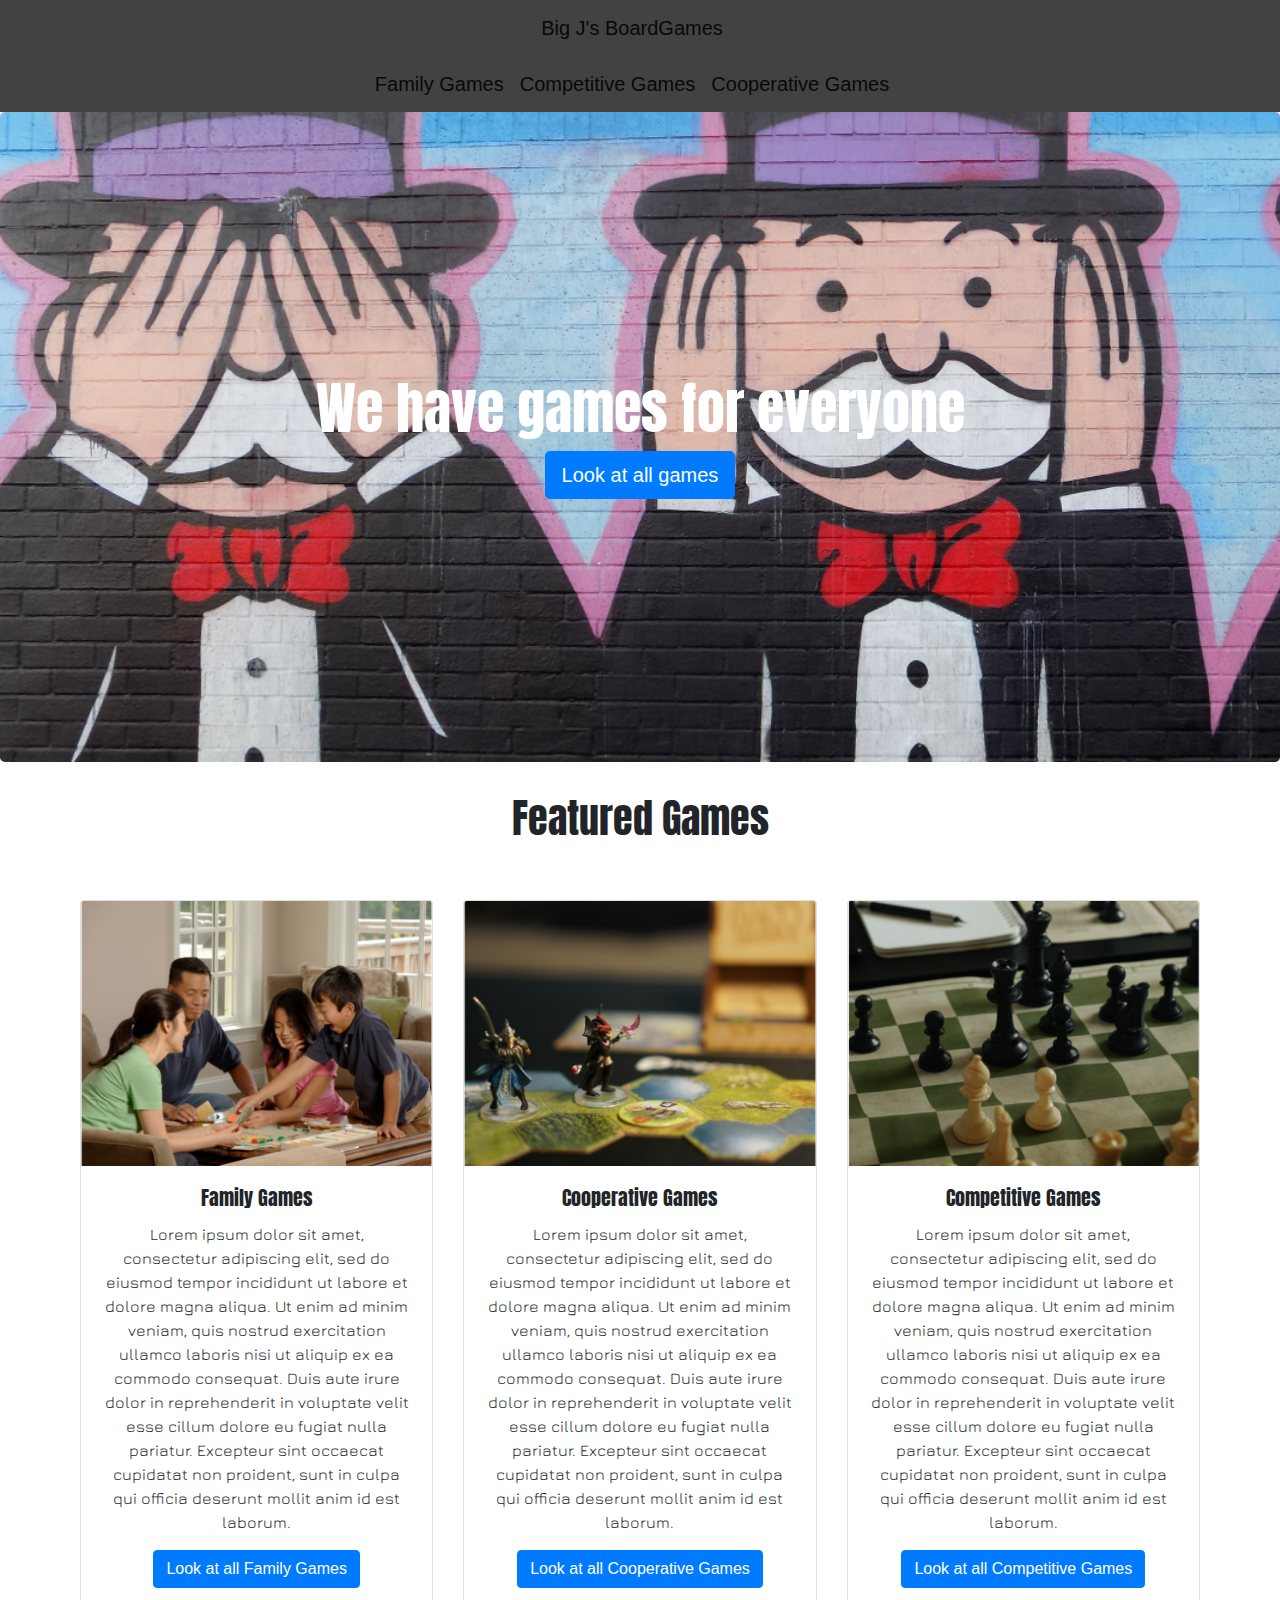
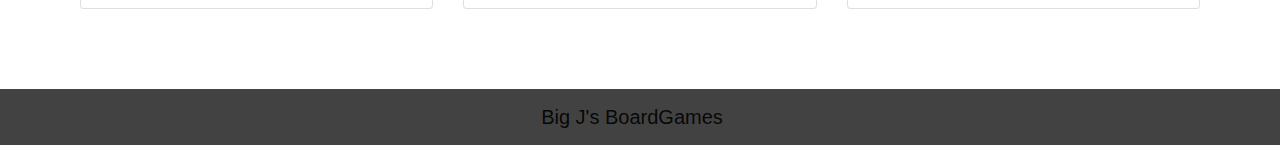
<file: index.html>
<!doctype html>
<html lang="en">

  <head>
    <!-- Required meta tags -->
    <meta charset="utf-8">
    <meta name="viewport" content="width=device-width, initial-scale=1, shrink-to-fit=no">

    <!-- Bootstrap CSS -->
    <link rel="stylesheet" href="https://stackpath.bootstrapcdn.com/bootstrap/4.3.1/css/bootstrap.min.css" integrity="sha384-ggOyR0iXCbMQv3Xipma34MD+dH/1fQ784/j6cY/iJTQUOhcWr7x9JvoRxT2MZw1T" crossorigin="anonymous">
    <link href="https://fonts.googleapis.com/css?family=Anton|Jura&display=swap" rel="stylesheet">
    <link rel="stylesheet" href="css/index.css">

    <title> Big J's BoardGames</title>
  </head>
  <body>

    <!-- Logo bar -->
    <nav class="navbar navbar-expand-lg navbar-light bg-light customNav">
      <a class="navbar-brand" href="UX_UI_HW_20_2/index.html">Big J's BoardGames</a>
    </nav>
    <!-- Logo bar -->

    <!-- Gametype Navigation bar -->
    <nav class="navbar navbar-expand-lg navbar-light bg-light customNav gameNav">
        <a class="navbar-brand" href="UX_UI_HW_20_2/Games.html">Family Games</a>
        <a class="navbar-brand" href="UX_UI_HW_20_2/Games.html">Competitive Games</a>
        <a class="navbar-brand" href="UX_UI_HW_20_2/Games.html">Cooperative Games</a>
      </nav>
    <!-- Gametype Navigation bar -->
     
    <!-- Jumbotron -->
    <div class="jumbotron gameBackground">
        <div class="jumboCopy">
          <h1 class="display-4">We have games for everyone</h1>
          <a class="btn btn-primary btn-lg" href="UX_UI_HW_20_2/Games.html" role="button">Look at all games</a>
        </div>
      </div>
      <!-- End jumbotron -->

      <section class="featureGames">
          <h1 class="featureGames-header"> Featured Games</h1>

            <!-- Cards -->
    <div class="container-fluid content">
        <div class="row gameType">
  
          <!-- Card 1 -->
          <div class="cardContainer col-lg-4 col-md-4 col-sm-12">
            <div class="card">
              <img src="images/familyGames.png" class="card-img-top" alt="...">
              <div class="card-body">
                <h5 class="card-title">Family Games</h5>
                <p class="card-text">Lorem ipsum dolor sit amet, consectetur adipiscing elit, sed do eiusmod tempor incididunt ut labore et dolore magna aliqua. Ut enim ad minim veniam, quis nostrud exercitation ullamco laboris nisi ut aliquip ex ea commodo consequat. Duis aute irure dolor in reprehenderit in voluptate velit esse cillum dolore eu fugiat nulla pariatur. Excepteur sint occaecat cupidatat non proident, sunt in culpa qui officia deserunt mollit anim id est laborum.
                </p>
                <a href="UX_UI_HW_20_2/Games.html" class="btn btn-primary">Look at all Family Games</a>
              </div>
            </div>
          </div>
          <!-- End card 1 -->
  
          <!-- Card 2 -->
          <div class="cardContainer col-lg-4 col-md-4 col-sm-12">
            <div class="card">
              <img src="images/coopGames.png" class="card-img-top" alt="...">
              <div class="card-body">
                <h5 class="card-title">Cooperative Games</h5>
                <p class="card-text">Lorem ipsum dolor sit amet, consectetur adipiscing elit, sed do eiusmod tempor incididunt ut labore et dolore magna aliqua. Ut enim ad minim veniam, quis nostrud exercitation ullamco laboris nisi ut aliquip ex ea commodo consequat. Duis aute irure dolor in reprehenderit in voluptate velit esse cillum dolore eu fugiat nulla pariatur. Excepteur sint occaecat cupidatat non proident, sunt in culpa qui officia deserunt mollit anim id est laborum.
                </p>
                <a href="UX_UI_HW_20_2/Games.html" class="btn btn-primary">Look at all Cooperative Games</a>
              </div>
            </div>
          </div>
          <!-- End card 2 -->
  
          <!-- Card 3 -->
          <div class="cardContainer col-lg-4 col-md-4 col-sm-12">
            <div class="card">
              <img src="images/compGames.png" class="card-img-top" alt="...">
              <div class="card-body">
                <h5 class="card-title">Competitive Games</h5>
                <p class="card-text">Lorem ipsum dolor sit amet, consectetur adipiscing elit, sed do eiusmod tempor incididunt ut labore et dolore magna aliqua. Ut enim ad minim veniam, quis nostrud exercitation ullamco laboris nisi ut aliquip ex ea commodo consequat. Duis aute irure dolor in reprehenderit in voluptate velit esse cillum dolore eu fugiat nulla pariatur. Excepteur sint occaecat cupidatat non proident, sunt in culpa qui officia deserunt mollit anim id est laborum.
                </p>
                <a href="UX_UI_HW_20_2/Games.html" class="btn btn-primary">Look at all Competitive Games</a>
              </div>
            </div>
          </div>
          <!-- End card 3 -->
        </div>
      </div>
      <!-- End cards -->

      </section>



<Footer class="navbar navbar-expand-lg navbar-light bg-light customNav">
    <a class="navbar-brand" href="UX_UI_HW_20_2/index.html">Big J's BoardGames</a>
</Footer>

    <!-- Optional JavaScript -->
    <!-- jQuery first, then Popper.js, then Bootstrap JS -->
    <script src="https://code.jquery.com/jquery-3.3.1.slim.min.js"
      integrity="sha384-q8i/X+965DzO0rT7abK41JStQIAqVgRVzpbzo5smXKp4YfRvH+8abtTE1Pi6jizo"
      crossorigin="anonymous"></script>
    <script src="https://cdnjs.cloudflare.com/ajax/libs/popper.js/1.14.7/umd/popper.min.js"
      integrity="sha384-UO2eT0CpHqdSJQ6hJty5KVphtPhzWj9WO1clHTMGa3JDZwrnQq4sF86dIHNDz0W1"
      crossorigin="anonymous"></script>
    <script src="https://stackpath.bootstrapcdn.com/bootstrap/4.3.1/js/bootstrap.min.js"
      integrity="sha384-JjSmVgyd0p3pXB1rRibZUAYoIIy6OrQ6VrjIEaFf/nJGzIxFDsf4x0xIM+B07jRM"
      crossorigin="anonymous"></script>
  </body>

</html>
</file>
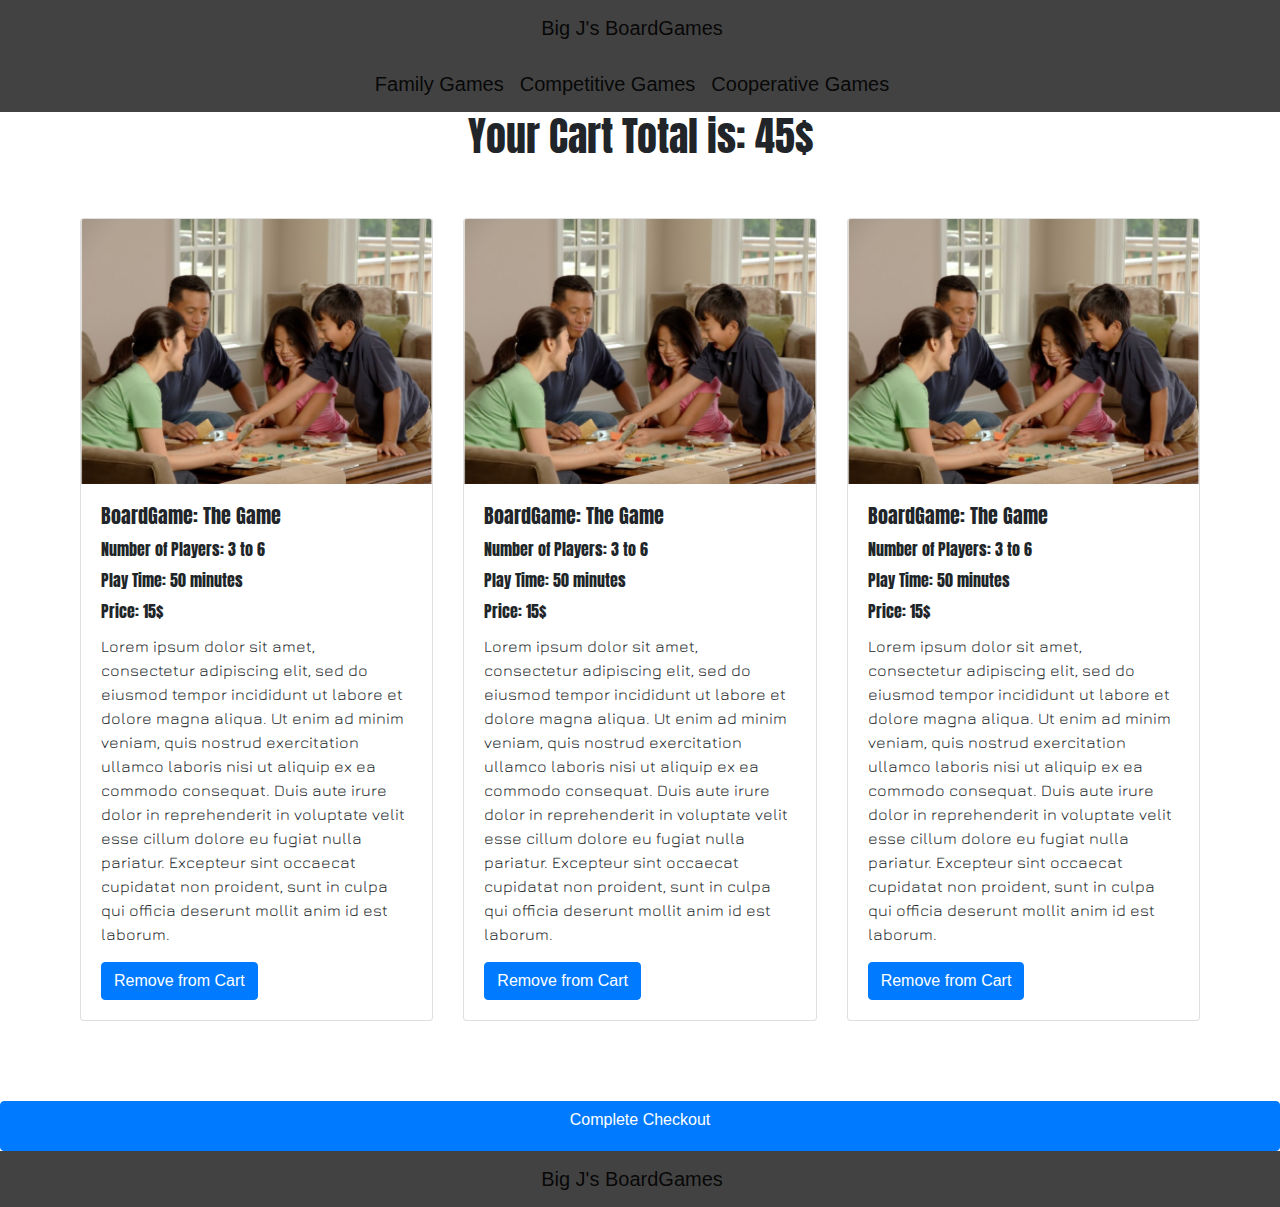
<file: Checkout.html>
<!doctype html>
<html lang="en">

  <head>
    <!-- Required meta tags -->
    <meta charset="utf-8">
    <meta name="viewport" content="width=device-width, initial-scale=1, shrink-to-fit=no">

    <!-- Bootstrap CSS -->
    <link rel="stylesheet" href="https://stackpath.bootstrapcdn.com/bootstrap/4.3.1/css/bootstrap.min.css" integrity="sha384-ggOyR0iXCbMQv3Xipma34MD+dH/1fQ784/j6cY/iJTQUOhcWr7x9JvoRxT2MZw1T" crossorigin="anonymous">
    <link href="https://fonts.googleapis.com/css?family=Anton|Jura&display=swap" rel="stylesheet">
    <link rel="stylesheet" href="css/index.css">

    <title> Big J's BoardGames</title>
  </head>
  <body>

    <!-- Logo bar -->
    <nav class="navbar navbar-expand-lg navbar-light bg-light customNav">
      <a class="navbar-brand" href="UX_UI_HW_20_2/index.html">Big J's BoardGames</a>
    </nav>
    <!-- Logo bar -->

    <!-- Gametype Navigation bar -->
    <nav class="navbar navbar-expand-lg navbar-light bg-light customNav gameNav">
        <a class="navbar-brand" href="UX_UI_HW_20_2/Games.html">Family Games</a>
        <a class="navbar-brand" href="UX_UI_HW_20_2/Games.html">Competitive Games</a>
        <a class="navbar-brand" href="UX_UI_HW_20_2/Games.html">Cooperative Games</a>
      </nav>
    <!-- Gametype Navigation bar -->
     
    
      <section class="featureGames">
          <h1 class="featureGames-header"> Your Cart Total is: 45$</h1>

   <!-- Cards -->
    <div class="container-fluid content">
        <div class="row gameType">
  
          <!-- Card 1 -->
          <div class="cardContainer2 col-lg-4 col-md-4 col-sm-12">
            <div class="card">
              <img src="images/familyGames.png" class="card-img-top" alt="...">
              <div class="card-body">
                <h5 class="card-title">BoardGame: The Game</h5>
                <h6 class="card-title">Number of Players: 3 to 6</h6>
                <h6 class="card-title">Play Time: 50 minutes</h6>
                <h6 class="card-title">Price: 15$</h6>
                <p class="card-text">Lorem ipsum dolor sit amet, consectetur adipiscing elit, sed do eiusmod tempor incididunt ut labore et dolore magna aliqua. Ut enim ad minim veniam, quis nostrud exercitation ullamco laboris nisi ut aliquip ex ea commodo consequat. Duis aute irure dolor in reprehenderit in voluptate velit esse cillum dolore eu fugiat nulla pariatur. Excepteur sint occaecat cupidatat non proident, sunt in culpa qui officia deserunt mollit anim id est laborum.
                </p>
                <a href="#" class="btn btn-primary">Remove from Cart</a>
              </div>
            </div>
          </div>
          <!-- End card 1 -->
  
          <!-- Card 2 -->
          <div class="cardContainer2 col-lg-4 col-md-4 col-sm-12">
            <div class="card">
              <img src="images/familyGames.png" class="card-img-top" alt="...">
              <div class="card-body">
                <h5 class="card-title">BoardGame: The Game</h5>
                <h6 class="card-title">Number of Players: 3 to 6</h6>
                <h6 class="card-title">Play Time: 50 minutes</h6>
                <h6 class="card-title">Price: 15$</h6>
                <p class="card-text">Lorem ipsum dolor sit amet, consectetur adipiscing elit, sed do eiusmod tempor incididunt ut labore et dolore magna aliqua. Ut enim ad minim veniam, quis nostrud exercitation ullamco laboris nisi ut aliquip ex ea commodo consequat. Duis aute irure dolor in reprehenderit in voluptate velit esse cillum dolore eu fugiat nulla pariatur. Excepteur sint occaecat cupidatat non proident, sunt in culpa qui officia deserunt mollit anim id est laborum.
                </p>
                <a href="#" class="btn btn-primary">Remove from Cart</a>
              </div>
            </div>
          </div>
          <!-- End card 2 -->
  
          <!-- Card 3 -->
          <div class="cardContainer2 col-lg-4 col-md-4 col-sm-12">
            <div class="card">
              <img src="images/familyGames.png" class="card-img-top" alt="...">
              <div class="card-body">
                <h5 class="card-title">BoardGame: The Game</h5>
                <h6 class="card-title">Number of Players: 3 to 6</h6>
                <h6 class="card-title">Play Time: 50 minutes</h6>
                <h6 class="card-title">Price: 15$</h6>
                <p class="card-text">Lorem ipsum dolor sit amet, consectetur adipiscing elit, sed do eiusmod tempor incididunt ut labore et dolore magna aliqua. Ut enim ad minim veniam, quis nostrud exercitation ullamco laboris nisi ut aliquip ex ea commodo consequat. Duis aute irure dolor in reprehenderit in voluptate velit esse cillum dolore eu fugiat nulla pariatur. Excepteur sint occaecat cupidatat non proident, sunt in culpa qui officia deserunt mollit anim id est laborum.
                </p>
                <a href="#" class="btn btn-primary">Remove from Cart</a>
              </div>
            </div>
          </div>
          <!-- End card 3 -->

        </div>

      </section>


      <a href="#" class="btn btn-primary checkOut">Complete Checkout</a>
      
<Footer class="navbar navbar-expand-lg navbar-light bg-light customNav">
    <a class="navbar-brand" href="UX_UI_HW_20_2/index.html">Big J's BoardGames</a>
</Footer>

    <!-- Optional JavaScript -->
    <!-- jQuery first, then Popper.js, then Bootstrap JS -->
    <script src="https://code.jquery.com/jquery-3.3.1.slim.min.js"
      integrity="sha384-q8i/X+965DzO0rT7abK41JStQIAqVgRVzpbzo5smXKp4YfRvH+8abtTE1Pi6jizo"
      crossorigin="anonymous"></script>
    <script src="https://cdnjs.cloudflare.com/ajax/libs/popper.js/1.14.7/umd/popper.min.js"
      integrity="sha384-UO2eT0CpHqdSJQ6hJty5KVphtPhzWj9WO1clHTMGa3JDZwrnQq4sF86dIHNDz0W1"
      crossorigin="anonymous"></script>
    <script src="https://stackpath.bootstrapcdn.com/bootstrap/4.3.1/js/bootstrap.min.js"
      integrity="sha384-JjSmVgyd0p3pXB1rRibZUAYoIIy6OrQ6VrjIEaFf/nJGzIxFDsf4x0xIM+B07jRM"
      crossorigin="anonymous"></script>
  </body>

</html>
</file>
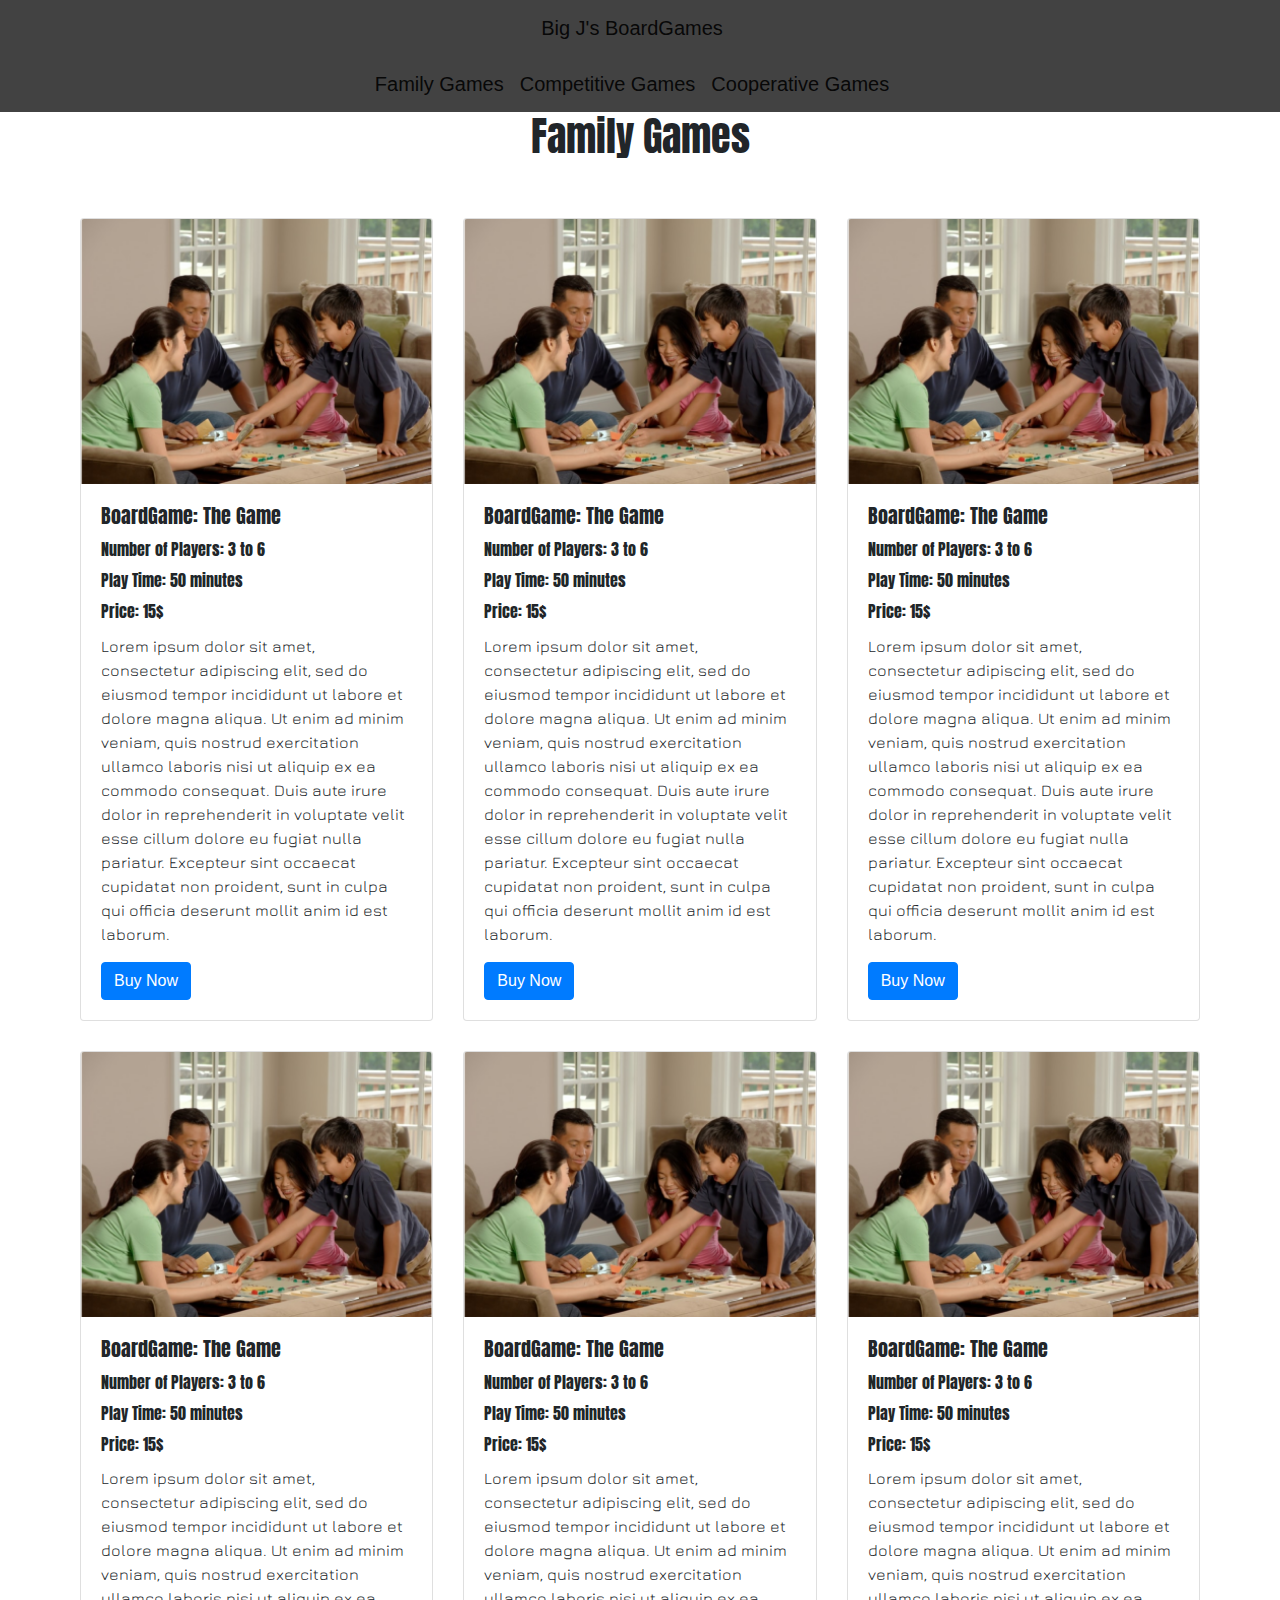
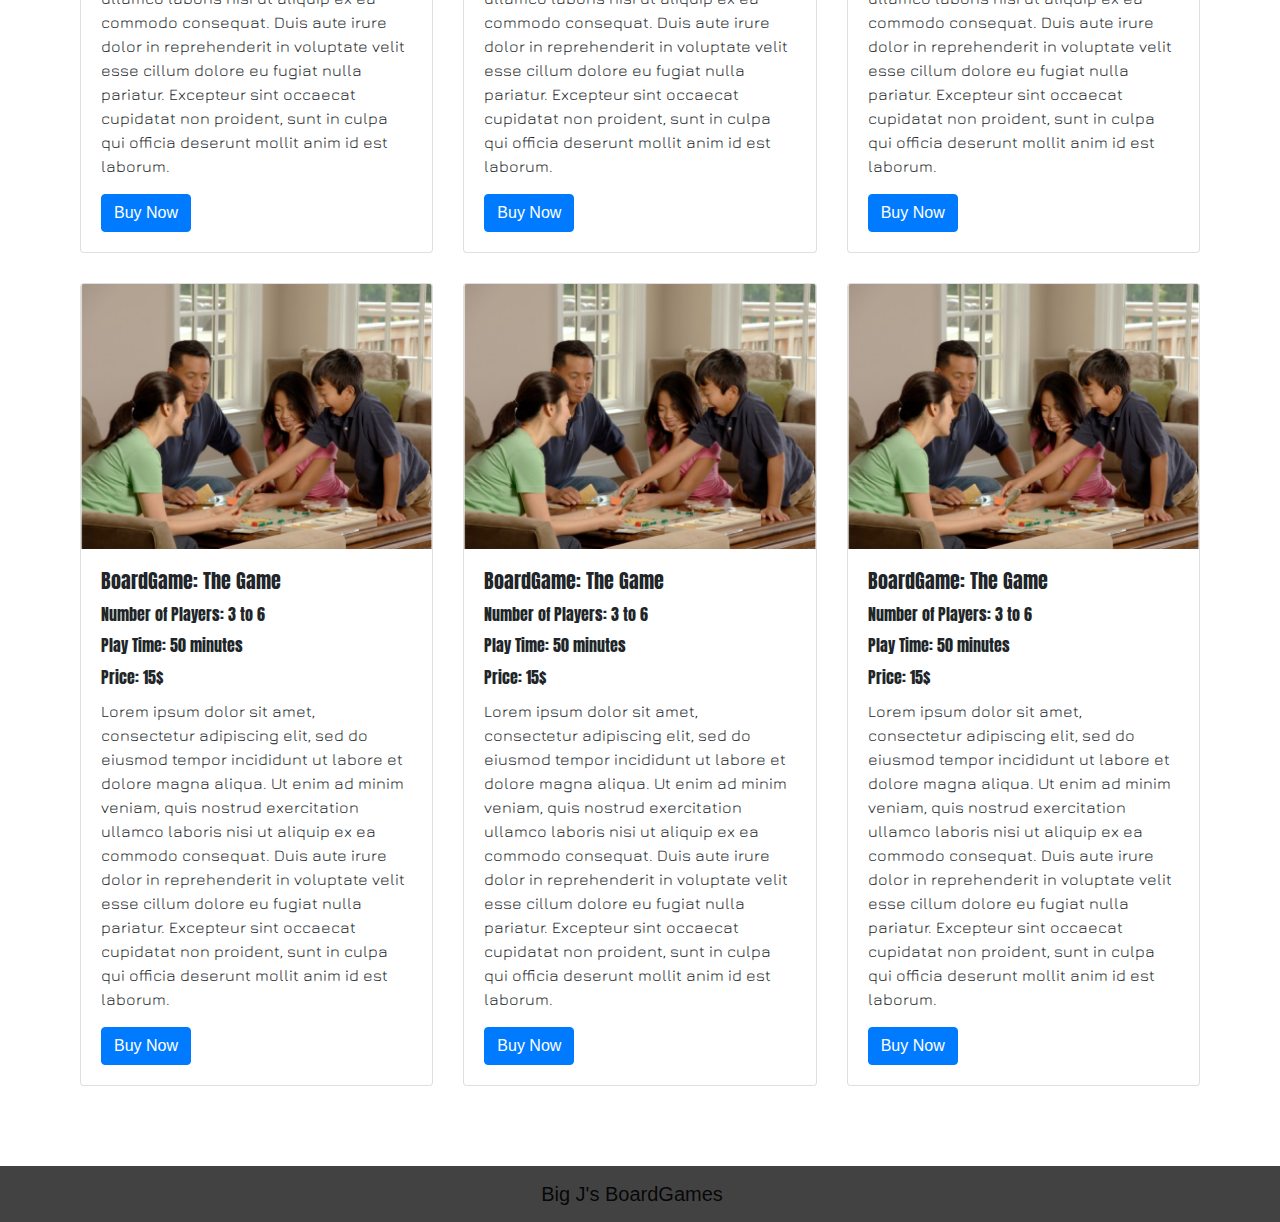
<file: Games.html>
<!doctype html>
<html lang="en">

  <head>
    <!-- Required meta tags -->
    <meta charset="utf-8">
    <meta name="viewport" content="width=device-width, initial-scale=1, shrink-to-fit=no">

    <!-- Bootstrap CSS -->
    <link rel="stylesheet" href="https://stackpath.bootstrapcdn.com/bootstrap/4.3.1/css/bootstrap.min.css" integrity="sha384-ggOyR0iXCbMQv3Xipma34MD+dH/1fQ784/j6cY/iJTQUOhcWr7x9JvoRxT2MZw1T" crossorigin="anonymous">
    <link href="https://fonts.googleapis.com/css?family=Anton|Jura&display=swap" rel="stylesheet">
    <link rel="stylesheet" href="css/index.css">

    <title> Big J's BoardGames</title>
  </head>
  <body>

    <!-- Logo bar -->
    <nav class="navbar navbar-expand-lg navbar-light bg-light customNav">
      <a class="navbar-brand" href="UX_UI_HW_20_2/index.html">Big J's BoardGames</a>
    </nav>
    <!-- Logo bar -->

    <!-- Gametype Navigation bar -->
    <nav class="navbar navbar-expand-lg navbar-light bg-light customNav gameNav">
        <a class="navbar-brand" href="UX_UI_HW_20_2/Games.html">Family Games</a>
        <a class="navbar-brand" href="UX_UI_HW_20_2/Games.html">Competitive Games</a>
        <a class="navbar-brand" href="UX_UI_HW_20_2/Games.html">Cooperative Games</a>
      </nav>
    <!-- Gametype Navigation bar -->
     
    
      <section class="featureGames">
          <h1 class="featureGames-header"> Family Games</h1>

   <!-- Cards -->
    <div class="container-fluid content">
        <div class="row gameType">
  
          <!-- Card 1 -->
          <div class="cardContainer2 col-lg-4 col-md-4 col-sm-12">
            <div class="card">
              <img src="images/familyGames.png" class="card-img-top" alt="...">
              <div class="card-body">
                <h5 class="card-title">BoardGame: The Game</h5>
                <h6 class="card-title">Number of Players: 3 to 6</h6>
                <h6 class="card-title">Play Time: 50 minutes</h6>
                <h6 class="card-title">Price: 15$</h6>
                <p class="card-text">Lorem ipsum dolor sit amet, consectetur adipiscing elit, sed do eiusmod tempor incididunt ut labore et dolore magna aliqua. Ut enim ad minim veniam, quis nostrud exercitation ullamco laboris nisi ut aliquip ex ea commodo consequat. Duis aute irure dolor in reprehenderit in voluptate velit esse cillum dolore eu fugiat nulla pariatur. Excepteur sint occaecat cupidatat non proident, sunt in culpa qui officia deserunt mollit anim id est laborum.
                </p>
                <a href="UX_UI_HW_20_2/Checkout.html" class="btn btn-primary">Buy Now</a>
              </div>
            </div>
          </div>
          <!-- End card 1 -->
  
          <!-- Card 2 -->
          <div class="cardContainer2 col-lg-4 col-md-4 col-sm-12">
            <div class="card">
              <img src="images/familyGames.png" class="card-img-top" alt="...">
              <div class="card-body">
                <h5 class="card-title">BoardGame: The Game</h5>
                <h6 class="card-title">Number of Players: 3 to 6</h6>
                <h6 class="card-title">Play Time: 50 minutes</h6>
                <h6 class="card-title">Price: 15$</h6>
                <p class="card-text">Lorem ipsum dolor sit amet, consectetur adipiscing elit, sed do eiusmod tempor incididunt ut labore et dolore magna aliqua. Ut enim ad minim veniam, quis nostrud exercitation ullamco laboris nisi ut aliquip ex ea commodo consequat. Duis aute irure dolor in reprehenderit in voluptate velit esse cillum dolore eu fugiat nulla pariatur. Excepteur sint occaecat cupidatat non proident, sunt in culpa qui officia deserunt mollit anim id est laborum.
                </p>
                <a href="UX_UI_HW_20_2/Checkout.html" class="btn btn-primary">Buy Now</a>
              </div>
            </div>
          </div>
          <!-- End card 2 -->
  
          <!-- Card 3 -->
          <div class="cardContainer2 col-lg-4 col-md-4 col-sm-12">
            <div class="card">
              <img src="images/familyGames.png" class="card-img-top" alt="...">
              <div class="card-body">
                <h5 class="card-title">BoardGame: The Game</h5>
                <h6 class="card-title">Number of Players: 3 to 6</h6>
                <h6 class="card-title">Play Time: 50 minutes</h6>
                <h6 class="card-title">Price: 15$</h6>
                <p class="card-text">Lorem ipsum dolor sit amet, consectetur adipiscing elit, sed do eiusmod tempor incididunt ut labore et dolore magna aliqua. Ut enim ad minim veniam, quis nostrud exercitation ullamco laboris nisi ut aliquip ex ea commodo consequat. Duis aute irure dolor in reprehenderit in voluptate velit esse cillum dolore eu fugiat nulla pariatur. Excepteur sint occaecat cupidatat non proident, sunt in culpa qui officia deserunt mollit anim id est laborum.
                </p>
                <a href="UX_UI_HW_20_2/Checkout.html" class="btn btn-primary">Buy Now</a>
              </div>
            </div>
          </div>
          <!-- End card 3 -->

          
        </div>

          <div class="row gameType">
    
            <!-- Card 1 -->
            <div class="cardContainer2 col-lg-4 col-md-4 col-sm-12">
              <div class="card">
                <img src="images/familyGames.png" class="card-img-top" alt="...">
                <div class="card-body">
                  <h5 class="card-title">BoardGame: The Game</h5>
                  <h6 class="card-title">Number of Players: 3 to 6</h6>
                  <h6 class="card-title">Play Time: 50 minutes</h6>
                  <h6 class="card-title">Price: 15$</h6>
                  <p class="card-text">Lorem ipsum dolor sit amet, consectetur adipiscing elit, sed do eiusmod tempor incididunt ut labore et dolore magna aliqua. Ut enim ad minim veniam, quis nostrud exercitation ullamco laboris nisi ut aliquip ex ea commodo consequat. Duis aute irure dolor in reprehenderit in voluptate velit esse cillum dolore eu fugiat nulla pariatur. Excepteur sint occaecat cupidatat non proident, sunt in culpa qui officia deserunt mollit anim id est laborum.
                  </p>
                  <a href="UX_UI_HW_20_2/Checkout.html" class="btn btn-primary">Buy Now</a>
                </div>
              </div>
            </div>
            <!-- End card 1 -->
    
            <!-- Card 2 -->
            <div class="cardContainer2 col-lg-4 col-md-4 col-sm-12">
              <div class="card">
                <img src="images/familyGames.png" class="card-img-top" alt="...">
                <div class="card-body">
                  <h5 class="card-title">BoardGame: The Game</h5>
                  <h6 class="card-title">Number of Players: 3 to 6</h6>
                  <h6 class="card-title">Play Time: 50 minutes</h6>
                  <h6 class="card-title">Price: 15$</h6>
                  <p class="card-text">Lorem ipsum dolor sit amet, consectetur adipiscing elit, sed do eiusmod tempor incididunt ut labore et dolore magna aliqua. Ut enim ad minim veniam, quis nostrud exercitation ullamco laboris nisi ut aliquip ex ea commodo consequat. Duis aute irure dolor in reprehenderit in voluptate velit esse cillum dolore eu fugiat nulla pariatur. Excepteur sint occaecat cupidatat non proident, sunt in culpa qui officia deserunt mollit anim id est laborum.
                  </p>
                  <a href="UX_UI_HW_20_2/Checkout.html" class="btn btn-primary">Buy Now</a>
                </div>
              </div>
            </div>
            <!-- End card 2 -->
    
            <!-- Card 3 -->
            <div class="cardContainer2 col-lg-4 col-md-4 col-sm-12">
              <div class="card">
                <img src="images/familyGames.png" class="card-img-top" alt="...">
                <div class="card-body">
                  <h5 class="card-title">BoardGame: The Game</h5>
                  <h6 class="card-title">Number of Players: 3 to 6</h6>
                  <h6 class="card-title">Play Time: 50 minutes</h6>
                  <h6 class="card-title">Price: 15$</h6>
                  <p class="card-text">Lorem ipsum dolor sit amet, consectetur adipiscing elit, sed do eiusmod tempor incididunt ut labore et dolore magna aliqua. Ut enim ad minim veniam, quis nostrud exercitation ullamco laboris nisi ut aliquip ex ea commodo consequat. Duis aute irure dolor in reprehenderit in voluptate velit esse cillum dolore eu fugiat nulla pariatur. Excepteur sint occaecat cupidatat non proident, sunt in culpa qui officia deserunt mollit anim id est laborum.
                  </p>
                  <a href="UX_UI_HW_20_2/Checkout.html" class="btn btn-primary">Buy Now</a>
                </div>
              </div>
            </div>
            <!-- End card 3 -->
  
            
          </div>

        <div class="row gameType">
  
          <!-- Card 1 -->
          <div class="cardContainer2 col-lg-4 col-md-4 col-sm-12">
            <div class="card">
              <img src="images/familyGames.png" class="card-img-top" alt="...">
              <div class="card-body">
                <h5 class="card-title">BoardGame: The Game</h5>
                <h6 class="card-title">Number of Players: 3 to 6</h6>
                <h6 class="card-title">Play Time: 50 minutes</h6>
                <h6 class="card-title">Price: 15$</h6>
                <p class="card-text">Lorem ipsum dolor sit amet, consectetur adipiscing elit, sed do eiusmod tempor incididunt ut labore et dolore magna aliqua. Ut enim ad minim veniam, quis nostrud exercitation ullamco laboris nisi ut aliquip ex ea commodo consequat. Duis aute irure dolor in reprehenderit in voluptate velit esse cillum dolore eu fugiat nulla pariatur. Excepteur sint occaecat cupidatat non proident, sunt in culpa qui officia deserunt mollit anim id est laborum.
                </p>
                <a href="UX_UI_HW_20_2/Checkout.html" class="btn btn-primary">Buy Now</a>
              </div>
            </div>
          </div>
          <!-- End card 1 -->
  
          <!-- Card 2 -->
          <div class="cardContainer2 col-lg-4 col-md-4 col-sm-12">
            <div class="card">
              <img src="images/familyGames.png" class="card-img-top" alt="...">
              <div class="card-body">
                <h5 class="card-title">BoardGame: The Game</h5>
                <h6 class="card-title">Number of Players: 3 to 6</h6>
                <h6 class="card-title">Play Time: 50 minutes</h6>
                <h6 class="card-title">Price: 15$</h6>
                <p class="card-text">Lorem ipsum dolor sit amet, consectetur adipiscing elit, sed do eiusmod tempor incididunt ut labore et dolore magna aliqua. Ut enim ad minim veniam, quis nostrud exercitation ullamco laboris nisi ut aliquip ex ea commodo consequat. Duis aute irure dolor in reprehenderit in voluptate velit esse cillum dolore eu fugiat nulla pariatur. Excepteur sint occaecat cupidatat non proident, sunt in culpa qui officia deserunt mollit anim id est laborum.
                </p>
                <a href="UX_UI_HW_20_2/Checkout.html" class="btn btn-primary">Buy Now</a>
              </div>
            </div>
          </div>
          <!-- End card 2 -->
  
          <!-- Card 3 -->
          <div class="cardContainer2 col-lg-4 col-md-4 col-sm-12">
            <div class="card">
              <img src="images/familyGames.png" class="card-img-top" alt="...">
              <div class="card-body">
                <h5 class="card-title">BoardGame: The Game</h5>
                <h6 class="card-title">Number of Players: 3 to 6</h6>
                <h6 class="card-title">Play Time: 50 minutes</h6>
                <h6 class="card-title">Price: 15$</h6>
                <p class="card-text">Lorem ipsum dolor sit amet, consectetur adipiscing elit, sed do eiusmod tempor incididunt ut labore et dolore magna aliqua. Ut enim ad minim veniam, quis nostrud exercitation ullamco laboris nisi ut aliquip ex ea commodo consequat. Duis aute irure dolor in reprehenderit in voluptate velit esse cillum dolore eu fugiat nulla pariatur. Excepteur sint occaecat cupidatat non proident, sunt in culpa qui officia deserunt mollit anim id est laborum.
                </p>
                <a href="UX_UI_HW_20_2/Checkout.html" class="btn btn-primary">Buy Now</a>
              </div>
            </div>
          </div>
          <!-- End card 3 -->

        </div>
      </div>
      <!-- End cards -->

      </section>



<Footer class="navbar navbar-expand-lg navbar-light bg-light customNav">
    <a class="navbar-brand" href="UX_UI_HW_20_2/index.html">Big J's BoardGames</a>
</Footer>

    <!-- Optional JavaScript -->
    <!-- jQuery first, then Popper.js, then Bootstrap JS -->
    <script src="https://code.jquery.com/jquery-3.3.1.slim.min.js"
      integrity="sha384-q8i/X+965DzO0rT7abK41JStQIAqVgRVzpbzo5smXKp4YfRvH+8abtTE1Pi6jizo"
      crossorigin="anonymous"></script>
    <script src="https://cdnjs.cloudflare.com/ajax/libs/popper.js/1.14.7/umd/popper.min.js"
      integrity="sha384-UO2eT0CpHqdSJQ6hJty5KVphtPhzWj9WO1clHTMGa3JDZwrnQq4sF86dIHNDz0W1"
      crossorigin="anonymous"></script>
    <script src="https://stackpath.bootstrapcdn.com/bootstrap/4.3.1/js/bootstrap.min.js"
      integrity="sha384-JjSmVgyd0p3pXB1rRibZUAYoIIy6OrQ6VrjIEaFf/nJGzIxFDsf4x0xIM+B07jRM"
      crossorigin="anonymous"></script>
  </body>

</html>
</file>
<file: css/index.css>
/* Text */
h1, h2, h3 , h4, h5, h6 {
  font-family: 'Anton', sans-serif;
}
p {
  font-family: 'Jura', sans-serif;
}

/* Logo Bar*/
.customNav {
  width: 100%;
  background: url("../images/transparency.png");
  background-color: transparent !important;
  background-size: cover;
}

.navbar {
  justify-content: center;
}


/* Jumbotron  */
.jumbotron {
  background-image: url(../images/Monopoly.png);
  background-size: cover;
  background-repeat: no-repeat;
  height: calc(75vh - 25px);
  display: flex;
  align-items: center;
  justify-content: center;
}

.jumboCopy {
  width: 70%;
  min-width: 500px;
  max-width: 700px;
  color: white;
  text-align: center;
}

/* Game Cards Homepage */

.featureGames-header{
  text-align: center;
}

.cardContainer {
  text-align: center;
}

.gameType  {
  padding: 0px 30px 30px 30px;
}

.content {
  padding: 50px;
}

.checkOut {
  width: 100%;
  text-align: center;
  height: 50px;
}
</file>
